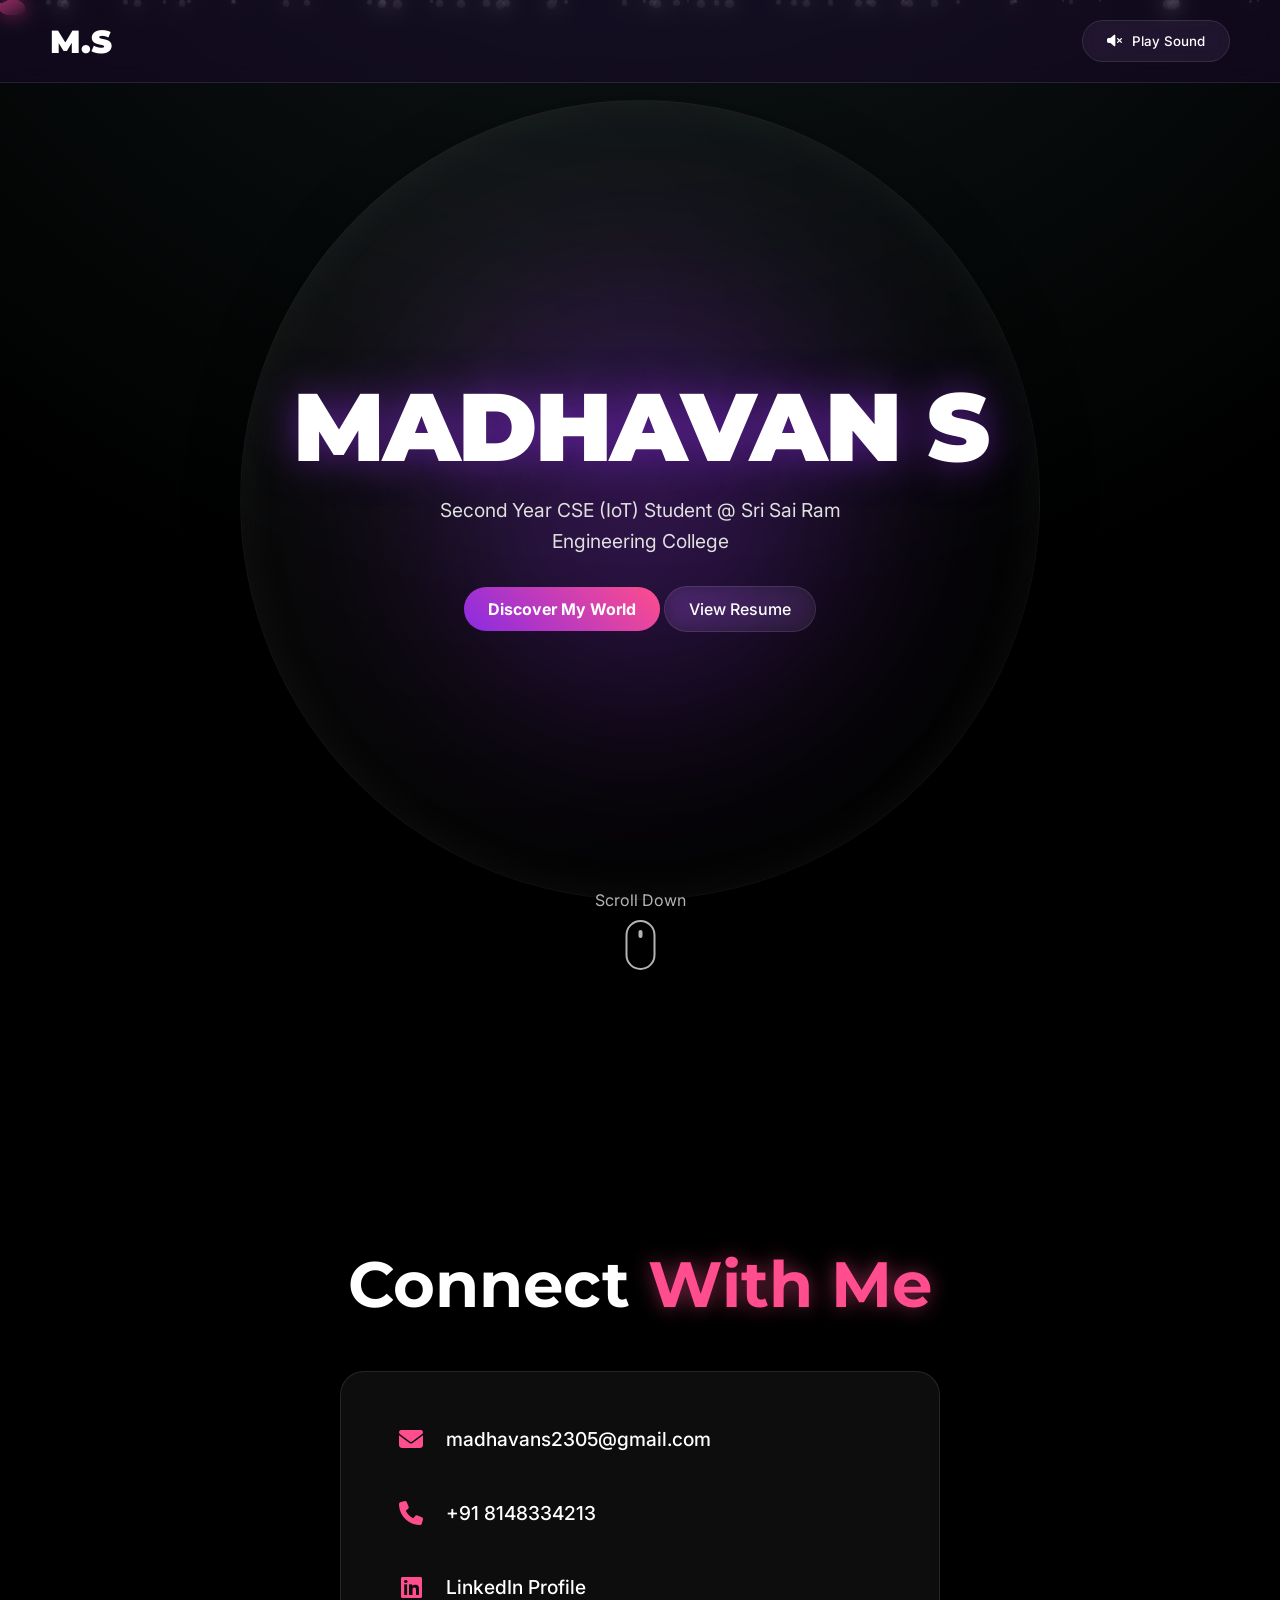
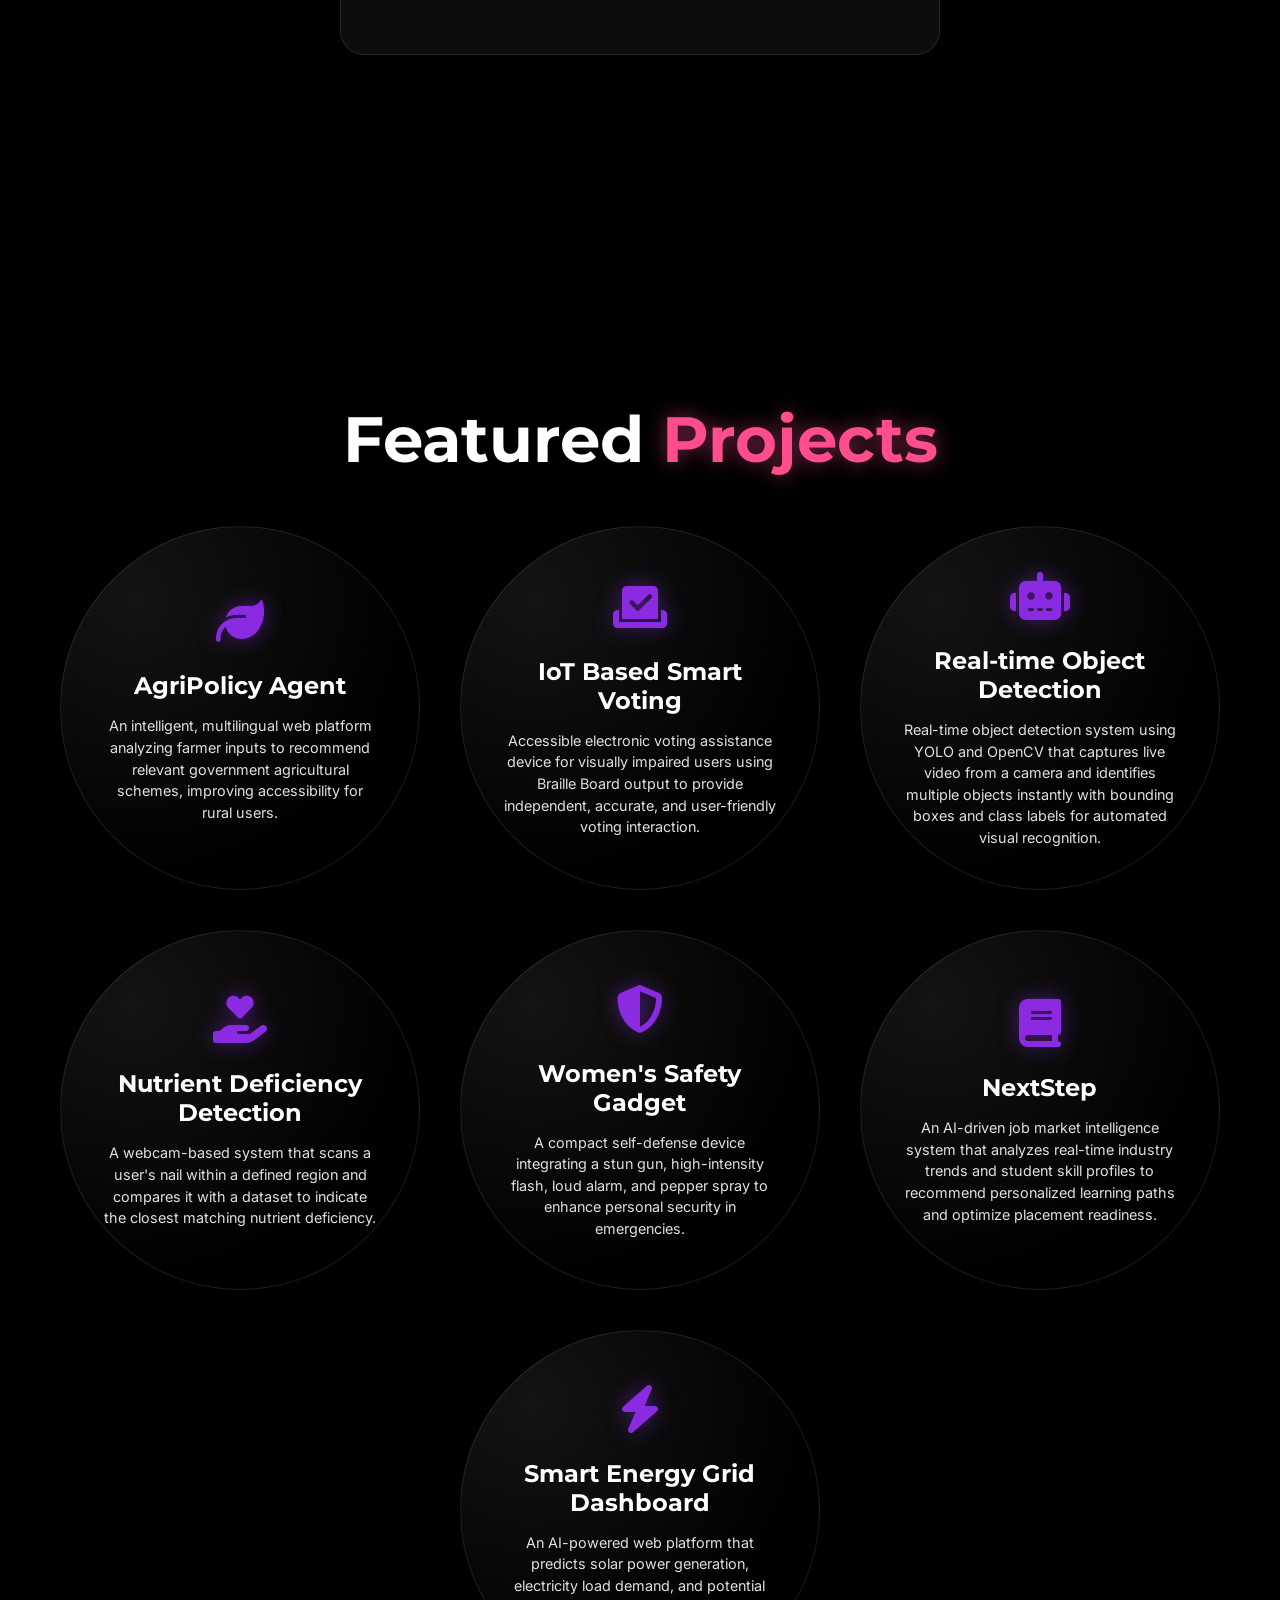
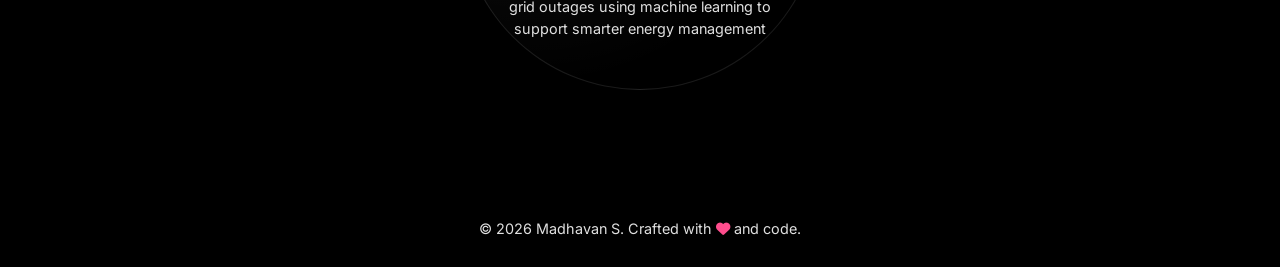
<file: Task-2-Portfolio/index.html>
<!DOCTYPE html>
<html lang="en">

<head>
    <meta charset="UTF-8">
    <meta name="viewport" content="width=device-width, initial-scale=1.0">
    <title>Madhavan S | Portfolio</title>
    <link rel="preconnect" href="https://fonts.googleapis.com">
    <link rel="preconnect" href="https://fonts.gstatic.com" crossorigin>
    <link
        href="https://fonts.googleapis.com/css2?family=Montserrat:wght@700;900&family=Inter:wght@300;400;500&display=swap"
        rel="stylesheet">
    <!-- FontAwesome for Icons -->
    <link rel="stylesheet" href="https://cdnjs.cloudflare.com/ajax/libs/font-awesome/6.4.0/css/all.min.css">
    <link rel="stylesheet" href="style.css">
</head>

<body>
    <!-- Audio Element -->
    <audio id="bg-music" loop preload="auto">
        <!-- Using a placeholder smooth lofi track -->
        <source
            src="https://cdn.pixabay.com/download/audio/2022/05/27/audio_1808fbf07a.mp3?filename=lofi-study-112191.mp3"
            type="audio/mpeg">
        Your browser does not support the audio element.
    </audio>

    <div class="ocean-bg"></div>
    <div class="ocean-deep"></div>
    <div class="surface-waves"></div>
    <div class="light-rays"></div>

    <div id="particles-container"></div>
    <div id="fish-container"></div>

    <nav>
        <div class="logo">M.S</div>
        <div class="controls">
            <button id="music-toggle" class="glass-btn">
                <i class="fas fa-volume-mute"></i> <span>Play Sound</span>
            </button>
        </div>
    </nav>

    <main>
        <!-- Home Section -->
        <section id="home" class="hero-section">
            <div class="main-bubble float-animation">
                <div class="hero-content">
                    <h1>MADHAVAN S</h1>
                    <p class="tagline">Second Year CSE (IoT) Student @ Sri Sai Ram Engineering College</p>
                    <div class="hero-actions">
                        <a href="#about" class="glass-btn primary">Discover My World</a>
                        <a href="Madhavan_Resume.pdf" target="_blank" class="glass-btn">View Resume</a>
                    </div>
                </div>
                <div class="glow-orb"></div>
            </div>
            <div class="scroll-indicator">
                <p>Scroll Down</p>
                <div class="mouse">
                    <div class="wheel"></div>
                </div>
            </div>
        </section>

        <!-- About / Contact Section -->
        <section id="about" class="content-section reveal">
            <h2 class="section-title">Connect <span class="highlight">With Me</span></h2>
            <div class="contact-container glass-card float-animation-delayed">
                <div class="contact-item">
                    <i class="fas fa-envelope"></i>
                    <a href="https://mail.google.com/mail/?view=cm&fs=1&to=madhavans2305@gmail.com"
                        target="_blank">madhavans2305@gmail.com</a>
                </div>
                <div class="contact-item">
                    <i class="fas fa-phone"></i>
                    <a href="tel:+918148334213">+91 8148334213</a>
                </div>
                <div class="contact-item">
                    <i class="fab fa-linkedin"></i>
                    <a href="https://www.linkedin.com/in/madhavan-s-34a827326" target="_blank">LinkedIn Profile</a>
                </div>
            </div>
        </section>

        <!-- Projects Section -->
        <section id="projects" class="content-section">
            <h2 class="section-title reveal">Featured <span class="highlight">Projects</span></h2>

            <div class="projects-grid">
                <!-- Project 1 -->
                <div class="project-card bubble-card reveal float-animation">
                    <div class="project-icon"><i class="fas fa-leaf"></i></div>
                    <h3>AgriPolicy Agent</h3>
                    <p>An intelligent, multilingual web platform analyzing farmer inputs to recommend relevant
                        government agricultural schemes, improving accessibility for rural users.</p>
                </div>

                <!-- Project 2 -->
                <div class="project-card bubble-card reveal float-animation-delayed">
                    <div class="project-icon"><i class="fas fa-vote-yea"></i></div>
                    <h3>IoT Based Smart Voting</h3>
                    <p>Accessible electronic voting assistance device for visually impaired users using Braille Board
                        output to provide independent, accurate, and user-friendly voting interaction.</p>
                </div>

                <!-- Project 3 -->
                <div class="project-card bubble-card reveal float-animation-delayed">
                    <div class="project-icon"><i class="fas fa-robot"></i></div>
                    <h3>Real-time Object Detection</h3>
                    <p>Real-time object detection system using YOLO and OpenCV that captures live video from a camera
                        and identifies multiple objects instantly with bounding boxes and class labels for automated
                        visual recognition.</p>
                </div>

                <!-- Project 4 -->
                <div class="project-card bubble-card reveal float-animation-delayed">
                    <div class="project-icon"><i class="fas fa-hand-holding-heart"></i></div>
                    <h3>Nutrient Deficiency Detection</h3>
                    <p>A webcam-based system that scans a user's nail within a defined region and compares it with a
                        dataset to indicate the closest matching nutrient deficiency.</p>
                </div>

                <!-- Project 5 -->
                <div class="project-card bubble-card reveal float-animation">
                    <div class="project-icon"><i class="fas fa-shield-alt"></i></div>
                    <h3>Women's Safety Gadget</h3>
                    <p>A compact self-defense device integrating a stun gun, high-intensity flash, loud alarm, and
                        pepper spray to enhance personal security in emergencies.</p>
                </div>

                <!-- Project 6 -->
                <div class="project-card bubble-card reveal float-animation">
                    <div class="project-icon"><i class="fas fa-book"></i></div>
                    <h3>NextStep</h3>
                    <p>An AI-driven job market intelligence system that analyzes real-time industry trends and student skill profiles to recommend personalized learning paths and optimize placement readiness.</p>
                </div>

                <!-- Project 7 -->
                <div class="project-card bubble-card reveal float-animation">
                    <div class="project-icon"><i class="fas fa-bolt"></i></div>
                    <h3>Smart Energy Grid Dashboard</h3>
                    <p>An AI-powered web platform that predicts solar power generation, electricity load demand, and
                        potential grid outages using machine learning to support smarter energy management</p>
                </div>
            </div>
        </section>

        <footer>
            <p>&copy; 2026 Madhavan S. Crafted with <i class="fas fa-heart" style="color: #FF4D8D;"></i> and code.</p>
        </footer>
    </main>

    <script src="script.js"></script>
</body>

</html>
</file>
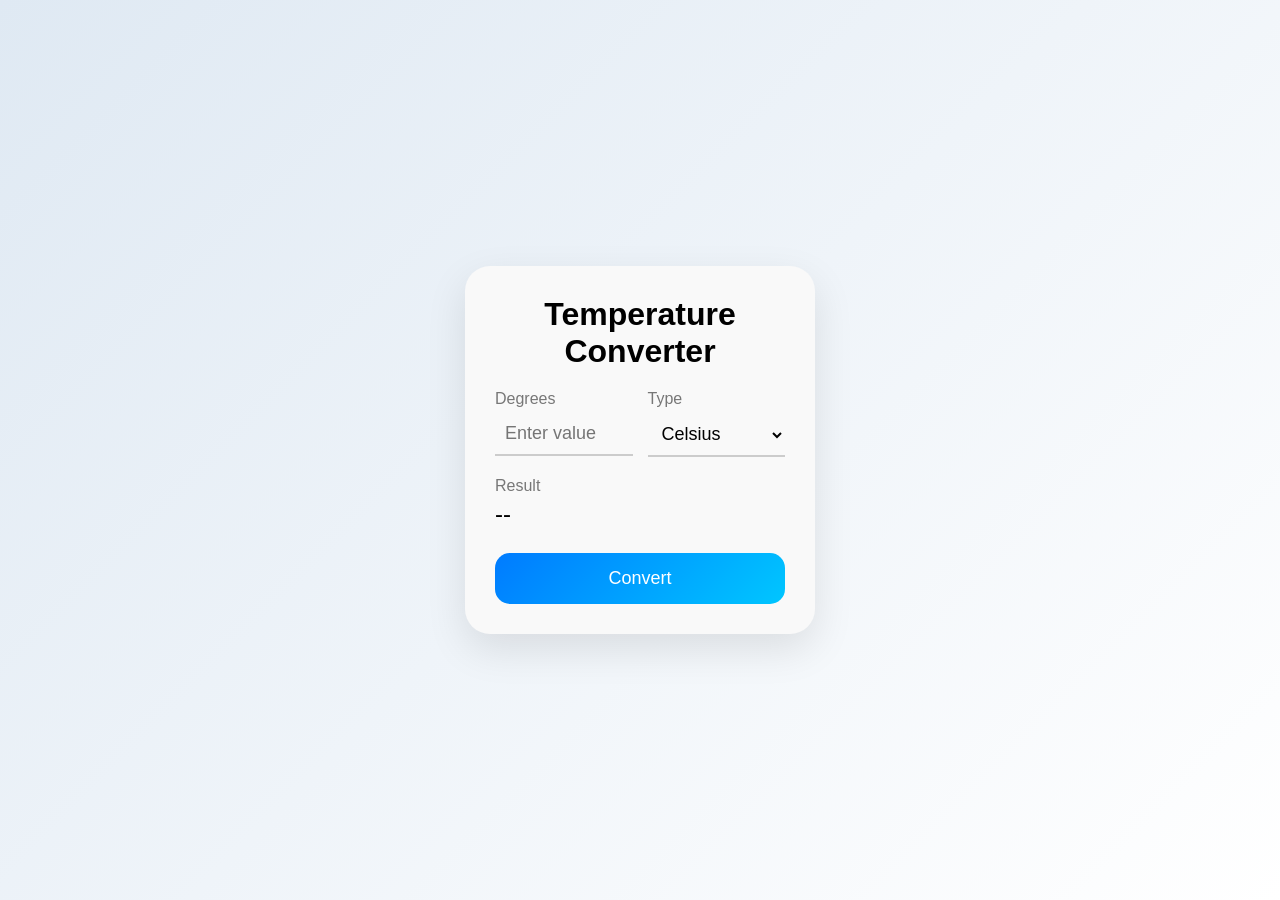
<file: Task-3-Temperature converter website/index.html>
<!DOCTYPE html>
<html lang="en">
<head>
<meta charset="UTF-8">
<meta name="viewport" content="width=device-width, initial-scale=1.0">
<title>Temperature Converter</title>
<link rel="stylesheet" href="styles.css">
</head>
<body>

<div class="container">
    <div class="card">
        <h1>Temperature Converter</h1>

        <div class="input-group">
            <div>
                <label>Degrees</label>
                <input type="number" id="tempInput" placeholder="Enter value">
            </div>

            <div>
                <label>Type</label>
                <select id="unitSelect">
                    <option value="c">Celsius</option>
                    <option value="f">Fahrenheit</option>
                    <option value="k">Kelvin</option>
                </select>
            </div>
        </div>

        <div class="result">
            <label>Result</label>
            <p id="resultText">--</p>
        </div>

        <button onclick="convertTemp()">Convert</button>
    </div>
</div>

<script src="script.js"></script>
</body>
</html>
</file>
<file: Task-2-Portfolio/style.css>
:root {
    --bg-dark: #1A0B2E;
    --bg-light: #2D1259;
    --primary: #8A2BE2;
    --secondary: #FF4D8D;
    --text-main: #FFFFFF;
    --text-muted: #E0E0E0;
    --glass-bg: rgba(255, 255, 255, 0.05);
    --glass-border: rgba(255, 255, 255, 0.1);
    --glass-shadow: 0 8px 32px 0 rgba(0, 0, 0, 0.3);
}

* {
    margin: 0;
    padding: 0;
    box-sizing: border-box;
}

body,
html {
    font-family: 'Inter', sans-serif;
    background-color: #000;
    color: var(--text-main);
    overflow-x: hidden;
    scroll-behavior: smooth;
    min-height: 100vh;
}

/* Ocean Depth Background Layers */
.ocean-bg {
    position: fixed;
    top: 0;
    left: 0;
    width: 100%;
    height: 100%;
    background: linear-gradient(180deg, #0087b8 0%, #004d66 50%, #030405 100%);
    z-index: -3;
}

.ocean-deep {
    position: fixed;
    top: 0;
    left: 0;
    width: 100%;
    height: 100%;
    background: linear-gradient(180deg, transparent 0%, rgba(0, 10, 15, 0.8) 40%, #000000 100%);
    z-index: -2;
    opacity: var(--scroll-progress, 0);
    transition: opacity 0.1s ease-out;
}

.surface-waves {
    position: absolute;
    top: 0;
    left: 0;
    width: 100%;
    height: 200px;
    background: radial-gradient(ellipse at 50% -50%, rgba(255, 255, 255, 0.15) 0%, transparent 100%);
    z-index: -1;
    transform: translateY(calc(var(--scroll-progress, 0) * -800px));
}

/* Background Effects */
.light-rays {
    position: fixed;
    top: -50%;
    left: -50%;
    width: 200%;
    height: 200%;
    background: radial-gradient(circle at 50% 0%, rgba(162, 239, 255, 0.12) 0%, transparent 50%);
    pointer-events: none;
    z-index: 0;
    animation: raysMove 20s infinite alternate ease-in-out;
    opacity: calc(1 - (var(--scroll-progress, 0) * 1.5));
    transform-origin: top center;
}

#particles-container {
    position: fixed;
    top: 0;
    left: 0;
    width: 100%;
    height: 100%;
    pointer-events: none;
    z-index: 1;
}

.particle {
    position: absolute;
    background: rgba(255, 255, 255, 0.4);
    border-radius: 50%;
    animation: rise linear infinite;
    box-shadow: 0 0 5px rgba(255, 255, 255, 0.2);
}

/* Fish particles */
#fish-container {
    position: fixed;
    top: 0;
    left: 0;
    width: 100%;
    height: 100%;
    pointer-events: none;
    z-index: 1;
}

.fish-particle {
    position: absolute;
    width: 25px;
    height: 15px;
    background: var(--secondary);
    border-radius: 50% 50% 50% 50% / 60% 60% 40% 40%;
    animation: swim linear infinite;
    z-index: 1;
}

.fish-particle::after {
    content: '';
    position: absolute;
    left: -8px;
    top: 3px;
    border-right: 10px solid var(--secondary);
    border-top: 4px solid transparent;
    border-bottom: 4px solid transparent;
}

.fish-particle.reverse {
    animation-name: swim-reverse;
}

@keyframes swim {
    0% {
        transform: translate(-10vw, var(--swim-y)) scale(var(--scale, 1));
        opacity: 0;
    }

    10% {
        opacity: 1;
    }

    90% {
        opacity: 1;
    }

    100% {
        transform: translate(110vw, calc(var(--swim-y) - 5vh)) scale(var(--scale, 1));
        opacity: 0;
    }
}

@keyframes swim-reverse {
    0% {
        transform: translate(110vw, var(--swim-y)) scale(calc(var(--scale, 1) * -1), var(--scale, 1));
        opacity: 0;
    }

    10% {
        opacity: 1;
    }

    90% {
        opacity: 1;
    }

    100% {
        transform: translate(-10vw, calc(var(--swim-y) - 5vh)) scale(calc(var(--scale, 1) * -1), var(--scale, 1));
        opacity: 0;
    }
}

@keyframes rise {
    0% {
        transform: translateY(100vh) scale(0.5);
        opacity: 0;
    }

    20% {
        opacity: 1;
    }

    80% {
        opacity: 1;
    }

    100% {
        transform: translateY(-100px) scale(1.5);
        opacity: 0;
    }
}

@keyframes raysMove {
    0% {
        transform: translate(0, 0) scale(1);
    }

    100% {
        transform: translate(5%, 5%) scale(1.1);
    }
}

/* Typography */
h1,
h2,
h3 {
    font-family: 'Montserrat', sans-serif;
}

h1 {
    font-size: clamp(3rem, 8vw, 6rem);
    font-weight: 900;
    letter-spacing: -2px;
    margin-bottom: 10px;
    text-shadow: 0 0 40px rgba(138, 43, 226, 0.6);
}

.section-title {
    font-size: clamp(2.5rem, 5vw, 4rem);
    text-align: center;
    margin-bottom: 3rem;
    position: relative;
    z-index: 10;
}

.highlight {
    color: var(--secondary);
    text-shadow: 0 0 20px rgba(255, 77, 141, 0.5);
}

/* Navigation */
nav {
    position: fixed;
    top: 0;
    width: 100%;
    padding: 20px 50px;
    display: flex;
    justify-content: space-between;
    align-items: center;
    z-index: 100;
    backdrop-filter: blur(10px);
    -webkit-backdrop-filter: blur(10px);
    background: rgba(26, 11, 46, 0.5);
    border-bottom: 1px solid var(--glass-border);
}

.logo {
    font-family: 'Montserrat', sans-serif;
    font-size: 2rem;
    font-weight: 900;
}

.logo span {
    color: var(--secondary);
}

/* Buttons */
.glass-btn {
    padding: 12px 24px;
    border-radius: 30px;
    background: var(--glass-bg);
    border: 1px solid var(--glass-border);
    color: var(--text-main);
    font-family: 'Inter', sans-serif;
    font-weight: 500;
    cursor: pointer;
    backdrop-filter: blur(10px);
    -webkit-backdrop-filter: blur(10px);
    transition: all 0.3s ease;
    display: inline-flex;
    align-items: center;
    gap: 10px;
    text-decoration: none;
}

.glass-btn:hover {
    background: rgba(255, 255, 255, 0.15);
    transform: translateY(-2px);
    box-shadow: 0 10px 20px rgba(0, 0, 0, 0.2);
}

.glass-btn.primary {
    background: linear-gradient(45deg, var(--primary), var(--secondary));
    border: none;
    font-weight: 700;
}

.glass-btn.primary:hover {
    box-shadow: 0 0 30px rgba(255, 77, 141, 0.6);
    transform: scale(1.05);
}

/* Main Structure */
main {
    position: relative;
    z-index: 10;
}

section {
    min-height: 100vh;
    padding: 100px 20px;
    display: flex;
    flex-direction: column;
    justify-content: center;
    align-items: center;
}

/* Home Section */
.hero-section {
    position: relative;
}

.main-bubble {
    width: 90vw;
    max-width: 800px;
    height: 90vw;
    max-height: 800px;
    border-radius: 50%;
    background: radial-gradient(circle at 30% 30%, rgba(255, 255, 255, 0.05), rgba(255, 255, 255, 0.01) 70%, transparent 100%);
    box-shadow: inset 0 0 50px rgba(255, 255, 255, 0.05),
        0 20px 50px rgba(0, 0, 0, 0.5);
    border: 1px solid rgba(255, 255, 255, 0.05);
    display: flex;
    justify-content: center;
    align-items: center;
    text-align: center;
    position: relative;
    backdrop-filter: blur(5px);
    -webkit-backdrop-filter: blur(5px);
}

.glow-orb {
    position: absolute;
    width: 50%;
    height: 50%;
    background: var(--primary);
    border-radius: 50%;
    filter: blur(100px);
    opacity: 0.3;
    z-index: -1;
    animation: pulse 4s infinite alternate;
}

.hero-content {
    z-index: 2;
    padding: 40px;
}

.tagline {
    font-size: 1.2rem;
    color: var(--text-muted);
    max-width: 500px;
    margin: 0 auto 30px auto;
    line-height: 1.6;
}

/* Animations */
.float-animation {
    animation: float 6s ease-in-out infinite;
}

.float-animation-delayed {
    animation: float 7s ease-in-out infinite 1s;
}

@keyframes float {
    0% {
        transform: translateY(0px);
    }

    50% {
        transform: translateY(-30px);
    }

    100% {
        transform: translateY(0px);
    }
}

@keyframes pulse {
    0% {
        transform: scale(0.8);
        opacity: 0.2;
    }

    100% {
        transform: scale(1.2);
        opacity: 0.5;
    }
}

/* Scroll Indicator */
.scroll-indicator {
    position: absolute;
    bottom: 30px;
    left: 50%;
    transform: translateX(-50%);
    display: flex;
    flex-direction: column;
    align-items: center;
    gap: 10px;
    opacity: 0.7;
}

.mouse {
    width: 30px;
    height: 50px;
    border: 2px solid var(--text-main);
    border-radius: 15px;
    position: relative;
}

.wheel {
    width: 4px;
    height: 8px;
    background: var(--text-main);
    border-radius: 2px;
    position: absolute;
    top: 8px;
    left: 50%;
    transform: translateX(-50%);
    animation: scrollWheel 2s infinite;
}

@keyframes scrollWheel {
    0% {
        transform: translate(-50%, 0);
        opacity: 1;
    }

    100% {
        transform: translate(-50%, 15px);
        opacity: 0;
    }
}

/* Glass Cards */
.glass-card {
    background: var(--glass-bg);
    backdrop-filter: blur(16px);
    -webkit-backdrop-filter: blur(16px);
    border: 1px solid var(--glass-border);
    border-radius: 24px;
    padding: 40px;
    box-shadow: var(--glass-shadow);
    z-index: 10;
}

/* Contact Info */
.contact-container {
    display: flex;
    flex-direction: column;
    gap: 20px;
    width: 100%;
    max-width: 600px;
}

.contact-item {
    display: flex;
    align-items: center;
    gap: 20px;
    font-size: 1.2rem;
    padding: 15px;
    border-radius: 12px;
    transition: all 0.3s;
}

.contact-item:hover {
    background: rgba(255, 255, 255, 0.1);
    transform: translateX(10px);
}

.contact-item i {
    color: var(--secondary);
    font-size: 1.5rem;
    width: 30px;
    text-align: center;
}

.contact-item a {
    color: var(--text-main);
    text-decoration: none;
    font-weight: 500;
}

/* Projects Grid */
.projects-grid {
    display: flex;
    flex-wrap: wrap;
    justify-content: center;
    gap: 40px;
    max-width: 1200px;
    width: 100%;
}

.project-card {
    width: calc(33.333% - 40px);
    min-width: 300px;
    aspect-ratio: 1/1;
    border-radius: 50%;
    background: radial-gradient(circle at 20% 20%, rgba(255, 255, 255, 0.08), transparent 70%);
    border: 1px solid var(--glass-border);
    backdrop-filter: blur(10px);
    -webkit-backdrop-filter: blur(10px);
    display: flex;
    flex-direction: column;
    justify-content: center;
    align-items: center;
    padding: 40px;
    text-align: center;
    transition: all 0.5s cubic-bezier(0.175, 0.885, 0.32, 1.275);
    cursor: pointer;
    box-shadow: 0 15px 35px rgba(0, 0, 0, 0.2);
}

.project-card:hover {
    transform: translateY(-20px) scale(1.05);
    box-shadow: 0 30px 60px rgba(0, 0, 0, 0.4), inset 0 0 20px rgba(138, 43, 226, 0.3);
    border-color: rgba(255, 77, 141, 0.3);
}

.project-icon {
    font-size: 3rem;
    color: var(--primary);
    margin-bottom: 20px;
    filter: drop-shadow(0 0 10px rgba(138, 43, 226, 0.5));
    transition: all 0.3s;
}

.project-card:hover .project-icon {
    color: var(--secondary);
    filter: drop-shadow(0 0 15px rgba(255, 77, 141, 0.8));
    transform: scale(1.1);
}

.project-card h3 {
    margin-bottom: 15px;
    font-size: 1.5rem;
}

.project-card p {
    font-size: 0.9rem;
    color: var(--text-muted);
    line-height: 1.5;
}

/* Reveal Animations */
.reveal {
    opacity: 0;
    transform: translateY(100px);
    transition: all 1s ease-out;
}

.reveal.active {
    opacity: 1;
    transform: translateY(0);
}

footer {
    text-align: center;
    padding: 30px;
    color: var(--text-muted);
    font-size: 0.9rem;
    z-index: 10;
    position: relative;
}

/* Responsive */
@media (max-width: 768px) {
    nav {
        padding: 15px 20px;
    }

    .project-card {
        width: 100%;
        border-radius: 24px;
        aspect-ratio: auto;
        min-height: 300px;
    }

    .hero-content {
        padding: 20px;
    }

    .main-bubble {
        border-radius: 40px;
        width: 95vw;
        height: auto;
        padding: 40px 0;
    }

    .contact-item {
        font-size: 1rem;
    }
}
/*
 The JavaScript code that was mistakenly placed here has been moved
 into a separate script file. This file now contains only CSS rules.
*/

* ,
*::after,
*::before {
      padding: 0;
      margin: 0;
      box-sizing: border-box;
    }

/* basic custom cursor animation styles */
/* custom star-sparkle cursor effect */
body {
    cursor: auto;
}

/* Luminous powder effect */
.sparkle {
    position: fixed;
    pointer-events: none;
    border-radius: 50%;
    background: #ffffff;
    box-shadow: 
        0 0 1px 0px #fff,
        0 0 4px 1px hsla(var(--h), 100%, 75%, 0.9),
        0 0 8px 1px hsla(var(--h), 100%, 65%, 0.6);
    z-index: 9999;
    mix-blend-mode: screen;
    animation: powder-fall calc(var(--duration) * 1ms) ease-out forwards;
}

@keyframes powder-fall {
    0% {
        opacity: 1;
        transform: translate(-50%, -50%) scale(1);
    }
    100% {
        opacity: 0;
        transform: translate(calc(-50% + var(--tx)), calc(-50% + var(--ty))) scale(0);
    }
}
</file>
<file: Task-3-Temperature converter website/styles.css>
* {
    margin: 0;
    padding: 0;
    box-sizing: border-box;
    font-family: 'Segoe UI', sans-serif;
}

body {
    background: linear-gradient(135deg, #dfe9f3, #ffffff);
    display: flex;
    justify-content: center;
    align-items: center;
    height: 100vh;
}

/* CARD */
.card {
    background: #f9f9f9;
    padding: 30px;
    border-radius: 25px;
    width: 350px;
    box-shadow: 0 15px 40px rgba(0,0,0,0.1);
}

h1 {
    text-align: center;
    margin-bottom: 20px;
}

/* INPUT GROUP */
.input-group {
    display: flex;
    justify-content: space-between;
    gap: 15px;
}

.input-group div {
    flex: 1;
}

label {
    display: block;
    margin-bottom: 5px;
    color: #777;
}

input, select {
    width: 100%;
    border: none;
    border-bottom: 2px solid #ccc;
    padding: 10px;
    background: transparent;
    font-size: 18px;
    outline: none;
    transition: 0.3s;
}

input:focus, select:focus {
    border-color: #007bff;
}

/* RESULT */
.result {
    margin-top: 20px;
}

.result p {
    font-size: 24px;
    margin-top: 5px;
}

/* BUTTON */
button {
    width: 100%;
    margin-top: 25px;
    padding: 15px;
    border: none;
    border-radius: 15px;
    background: linear-gradient(135deg, #007bff, #00c6ff);
    color: white;
    font-size: 18px;
    cursor: pointer;
    transition: 0.3s;
}

button:hover {
    transform: translateY(-2px);
    box-shadow: 0 10px 20px rgba(0,0,0,0.2);
}
</file>
